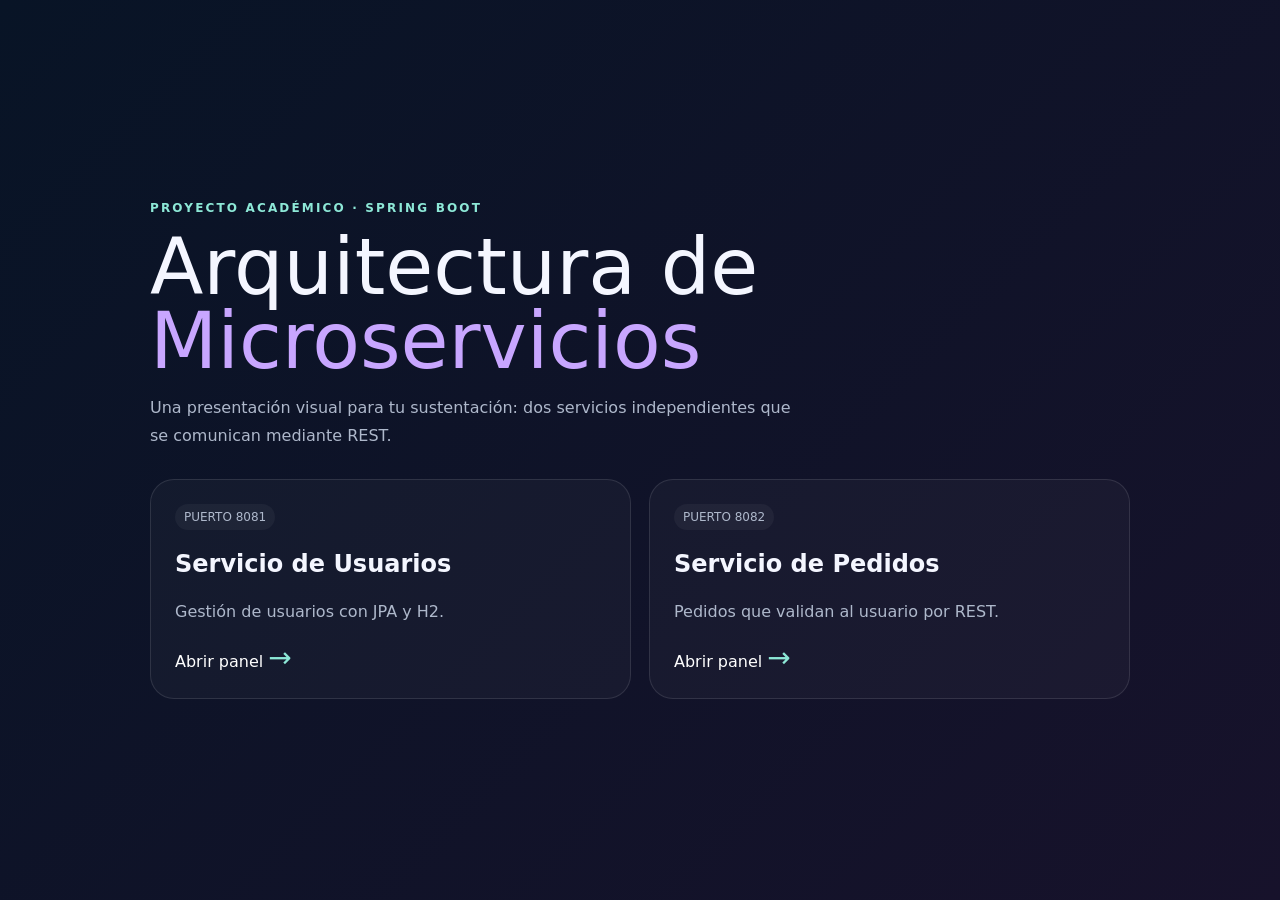
<file: ARQUITECTURA_VISUAL.html>
<!doctype html><html lang="es"><head><meta charset="utf-8"><meta name="viewport" content="width=device-width,initial-scale=1"><title>Arquitectura de Microservicios</title><style>body{margin:0;min-height:100vh;display:grid;place-items:center;font-family:Inter,system-ui;background:linear-gradient(135deg,#081426,#17122b);color:#f4f6ff}.wrap{width:min(980px,90vw);padding:50px}.ey{letter-spacing:.18em;color:#8de8d7;font-size:12px;font-weight:800}.title{font-size:clamp(42px,7vw,78px);line-height:.95;margin:15px 0}.sub{color:#aeb8cb;max-width:650px;line-height:1.7}.grid{display:grid;grid-template-columns:1fr 1fr;gap:18px;margin-top:30px}.card{padding:24px;border:1px solid #ffffff1c;background:#ffffff08;border-radius:24px}.card a{color:#fff;text-decoration:none}.tag{display:inline-block;padding:6px 9px;border-radius:999px;background:#ffffff0b;color:#aeb8cb;font-size:12px}.arrow{font-size:28px;color:#8de8d7}@media(max-width:700px){.grid{grid-template-columns:1fr}.wrap{padding:30px}}</style></head><body><main class="wrap"><div class="ey">PROYECTO ACADÉMICO · SPRING BOOT</div><div class="title">Arquitectura de<br><span style="color:#c8a6ff">Microservicios</span></div><p class="sub">Una presentación visual para tu sustentación: dos servicios independientes que se comunican mediante REST.</p><div class="grid"><div class="card"><span class="tag">PUERTO 8081</span><h2>Servicio de Usuarios</h2><p class="sub">Gestión de usuarios con JPA y H2.</p><a href="http://localhost:8081/">Abrir panel <span class="arrow">→</span></a></div><div class="card"><span class="tag">PUERTO 8082</span><h2>Servicio de Pedidos</h2><p class="sub">Pedidos que validan al usuario por REST.</p><a href="http://localhost:8082/">Abrir panel <span class="arrow">→</span></a></div></div></main></body></html>
</file>
